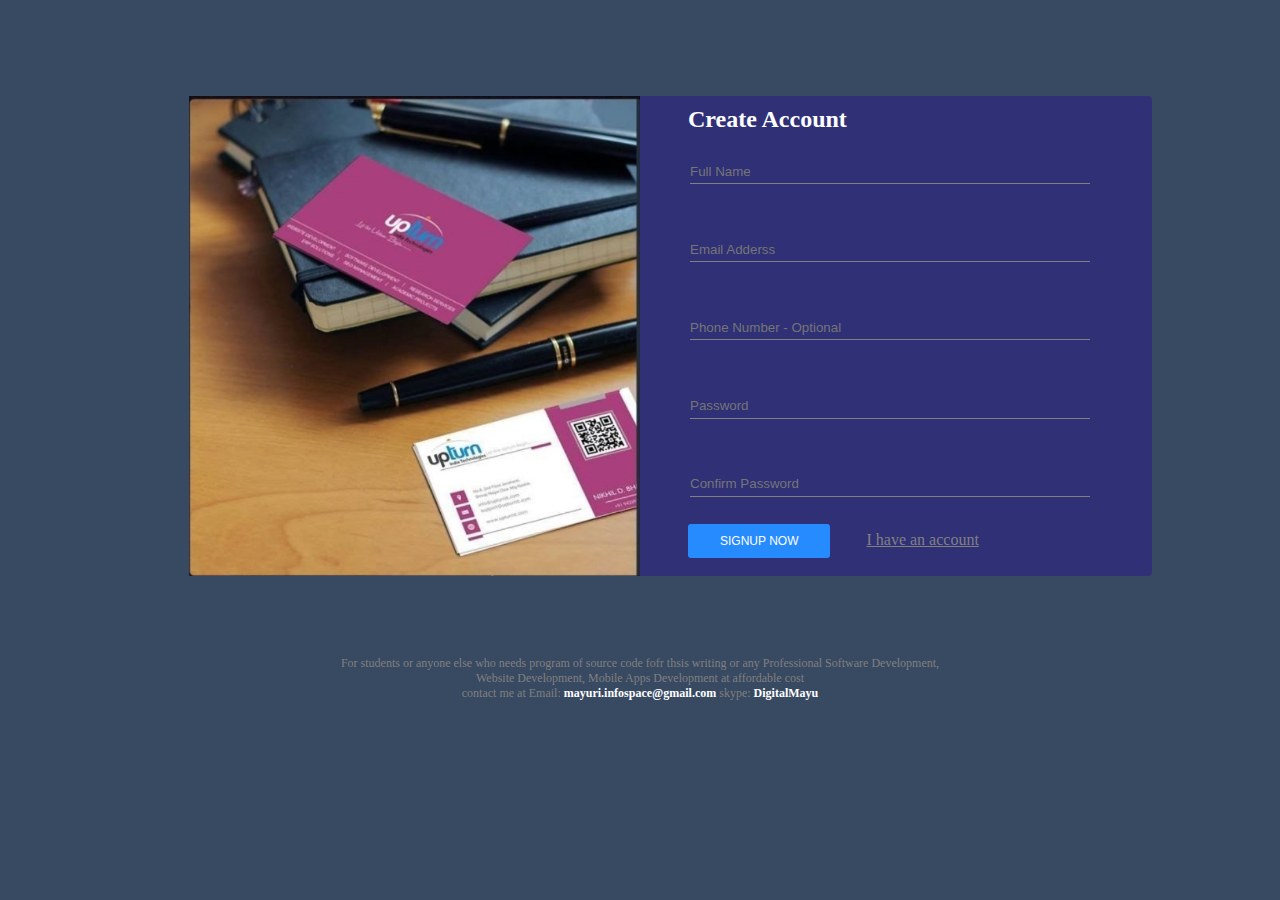
<file: Loginform/index.html>
<!DOCTYPE html>
<html lang="en">
<head>
    <meta charset="UTF-8">
    <meta http-equiv="X-UA-Compatible" content="IE=edge">
    <meta name="viewport" content="width=device-width, initial-scale=1.0">
    <title>Document</title>
    <link rel="stylesheet" href="style.css">
</head>
<body>
    <div class="fullbody">
    <div class="maincontent">
        <!-- Image -->
        <div class="img">
             <img src="Loginpage.jpg" alt="This is an image">
        </div>
        <!-- Login form -->
        <div class="loginpage">
          <form action="" method="get">
            <div class="heading">
            <h2 class="heading">Create Account</h2>
            </div>
            <div class="form">
                <input type="text" name="Full Name" id="Fullname" placeholder="Full Name">
            </div>
            <div class="form">
                <input type="email" name="Email" id="email" placeholder="Email Adderss">
            </div>
            <div class="form">
                <input type="text" name="Phone No" id="phoneno" placeholder="Phone Number - Optional">
            </div>
            <div class="form">
                <input type="password" name="password" id="password" placeholder="Password">
            </div>
            <div class="form">
                <input type="password" name="confirmpassword" id="confirmpassword" placeholder="Confirm Password">
            </div>
            <div class="signupbtn">
                <button id="signupbtn">SIGNUP NOW</button>
                <a class="link" href="http://"> I have an account</a>
            </div>
          </form>
        </div>
    </div>
      <!-- Footer info related to website -->
    <div class="footer">
        <p class="details">
            For students or anyone else who needs program of source code fofr thsis writing or any Professional Software Development, <br> Website Development, Mobile Apps Development at affordable cost <br>contact me at Email: <b class="bold">mayuri.infospace@gmail.com</b> skype: <b class="bold">DigitalMayu</b> 
        </p>
    </div>
  </div>
</body>
</html>
</file>
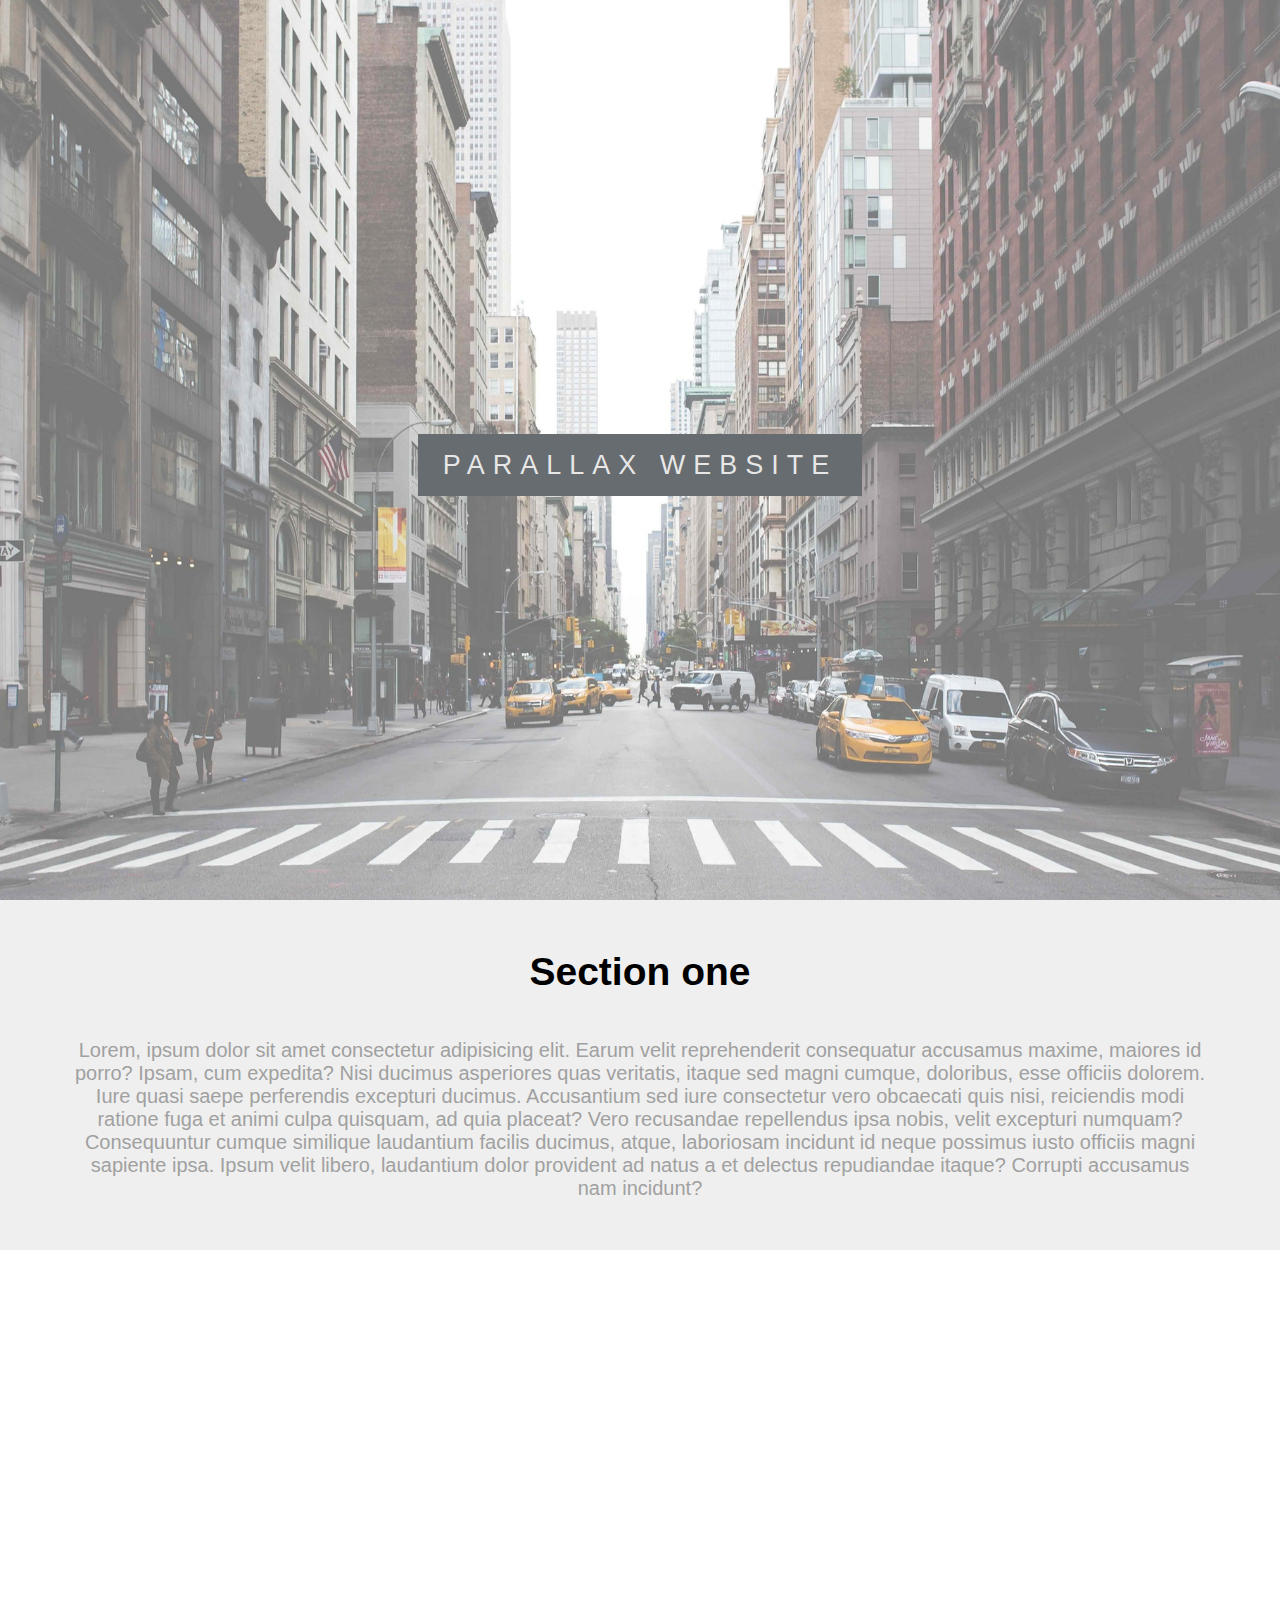
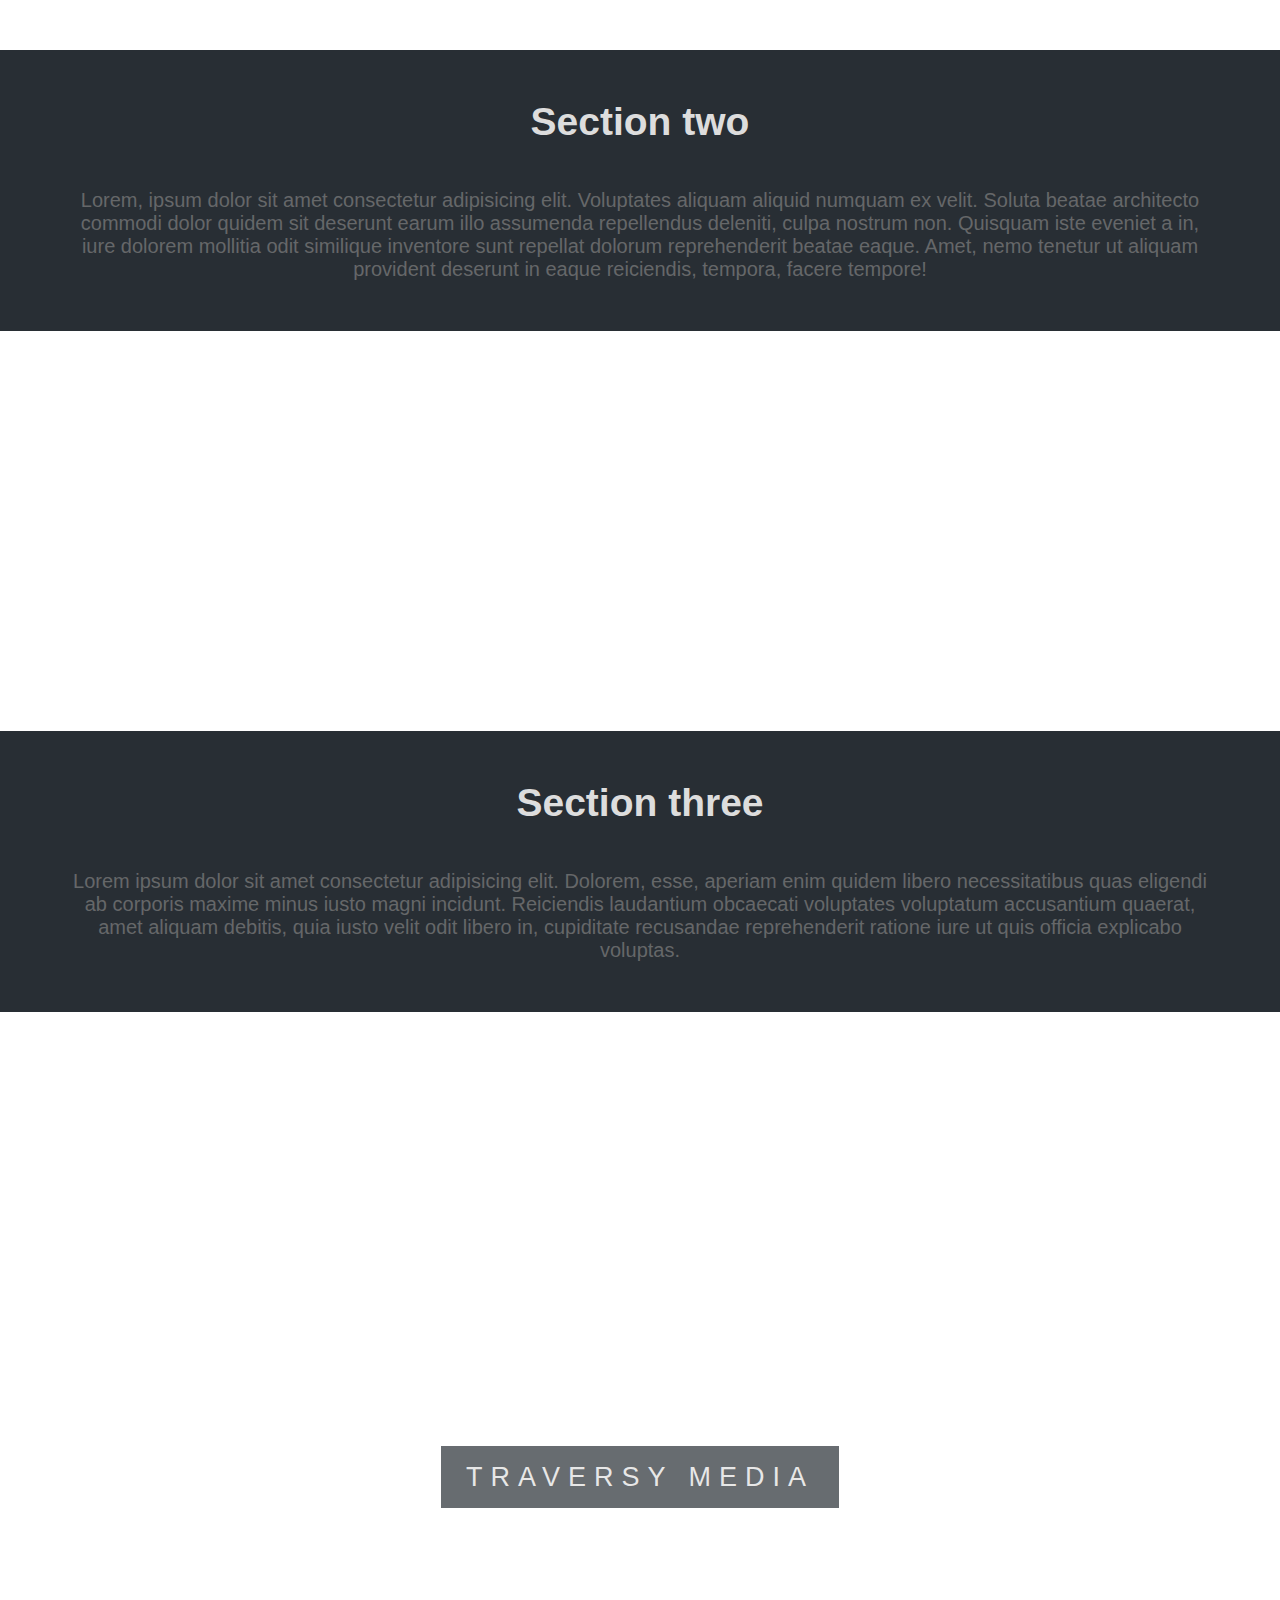
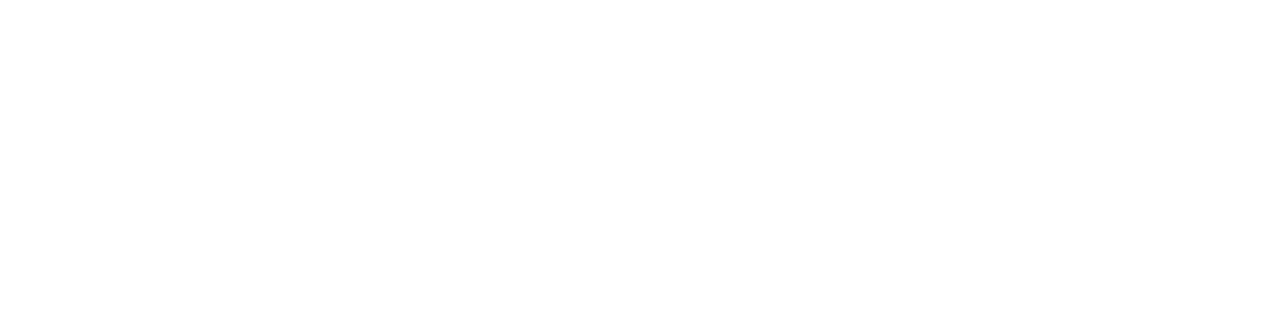
<file: Parallax Website/index.html>
<!DOCTYPE html>
<html lang="en">
  <head>
    <meta charset="UTF-8" />
    <meta http-equiv="X-UA-Compatible" content="IE=edge" />
    <meta name="viewport" content="width=device-width, initial-scale=1.0" />
    <title>Document</title>
    <link rel="stylesheet" href="style.css" />
  </head>
  <body>
    <div class="img1">
      <div class="pimg">
        <span class="text1">PARALLAX WEBSITE</span>
      </div>
    </div>

    <section class="section section1">
      <h2>Section one</h2>
      <p>
        Lorem, ipsum dolor sit amet consectetur adipisicing elit. Earum velit
        reprehenderit consequatur accusamus maxime, maiores id porro? Ipsam, cum
        expedita? Nisi ducimus asperiores quas veritatis, itaque sed magni
        cumque, doloribus, esse officiis dolorem. Iure quasi saepe perferendis
        excepturi ducimus. Accusantium sed iure consectetur vero obcaecati quis
        nisi, reiciendis modi ratione fuga et animi culpa quisquam, ad quia
        placeat? Vero recusandae repellendus ipsa nobis, velit excepturi
        numquam? Consequuntur cumque similique laudantium facilis ducimus,
        atque, laboriosam incidunt id neque possimus iusto officiis magni
        sapiente ipsa. Ipsum velit libero, laudantium dolor provident ad natus a
        et delectus repudiandae itaque? Corrupti accusamus nam incidunt?
      </p>
    </section>

    <div class="img2">
      <div class="pimg">
        <span class="text2">IMAGE TOO TEXT</span>
      </div>
    </div>
    <section class="section section2">
      <h2>Section two</h2>
      <p>
        Lorem, ipsum dolor sit amet consectetur adipisicing elit. Voluptates
        aliquam aliquid numquam ex velit. Soluta beatae architecto commodi dolor
        quidem sit deserunt earum illo assumenda repellendus deleniti, culpa
        nostrum non. Quisquam iste eveniet a in, iure dolorem mollitia odit
        similique inventore sunt repellat dolorum reprehenderit beatae eaque.
        Amet, nemo tenetur ut aliquam provident deserunt in eaque reiciendis,
        tempora, facere tempore!
      </p>
    </section>
    <div class="img3">
      <div class="pimg">
        <span class="text3">IMAGE THREE TEXT</span>
      </div>
    </div>
    <section class="section section3">
      <h2>Section three</h2>
      <p>
        Lorem ipsum dolor sit amet consectetur adipisicing elit. Dolorem, esse,
        aperiam enim quidem libero necessitatibus quas eligendi ab corporis
        maxime minus iusto magni incidunt. Reiciendis laudantium obcaecati
        voluptates voluptatum accusantium quaerat, amet aliquam debitis, quia
        iusto velit odit libero in, cupiditate recusandae reprehenderit ratione
        iure ut quis officia explicabo voluptas.
      </p>
    </section>
    <div class="img1">
      <div class="pimg">
        <span class="text4">TRAVERSY MEDIA</span>
      </div>
    </div>
  </body>
</html>
</file>
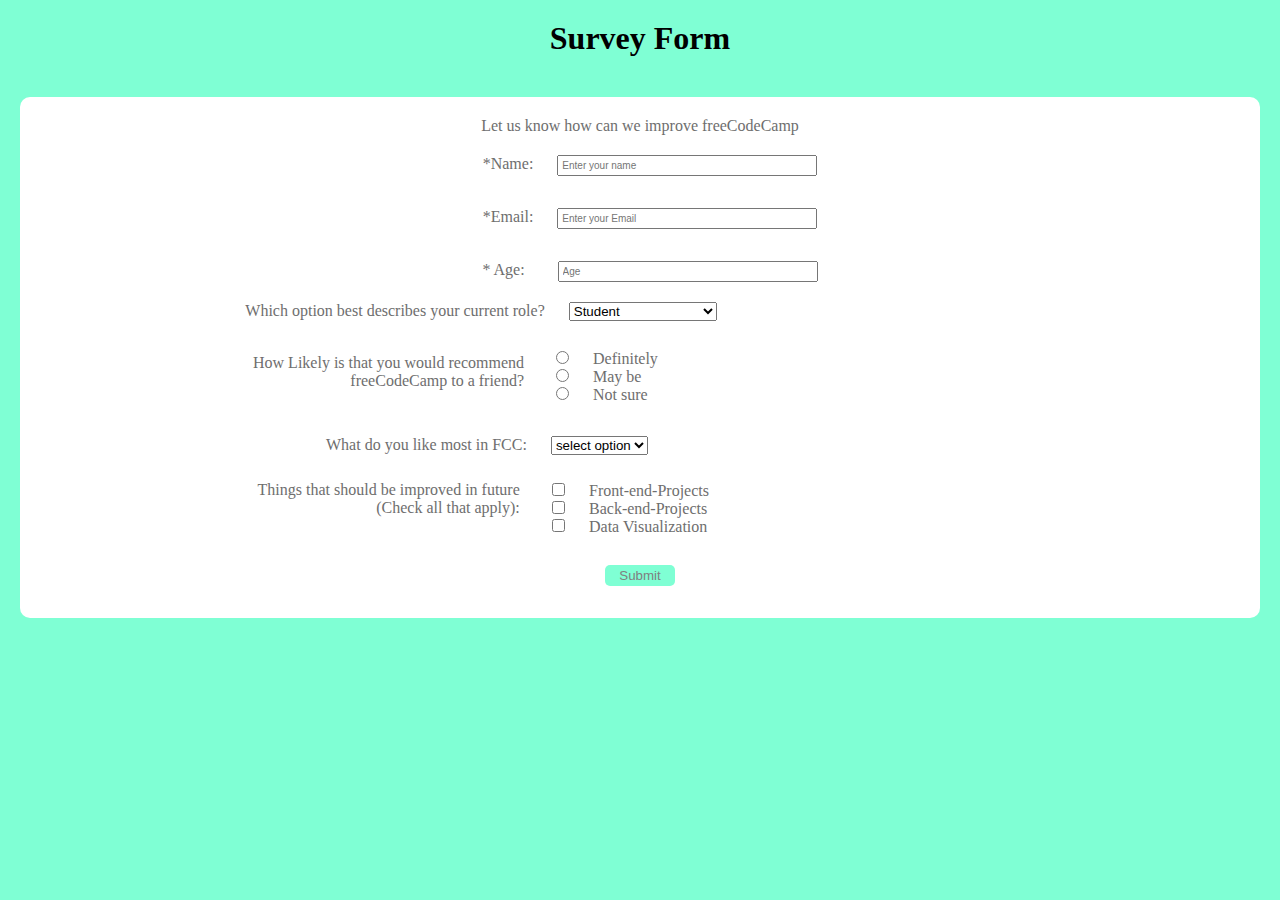
<file: Surveyform/index.html>
<!DOCTYPE html>
<html lang="en">
<head>
    <meta charset="UTF-8">
    <meta http-equiv="X-UA-Compatible" content="IE=edge">
    <meta name="viewport" content="width=device-width, initial-scale=1.0">
    <title>Creating survey form</title>
    <link rel="stylesheet" href="style.css">
</head>
<body>
    <!-- heading -->
    <h1 class="mainheading">Survey Form</h1>
    
    <div class="surveyform">
 
       <form action="" method="get">
        <!-- personal details -->
        <div class="title">
            <p>Let us know how can we improve freeCodeCamp</p>
                <div class="title2"> 
                <div class="pd">
                <label for="Name:"> *Name: </label> 
                 <input type="text" name="Name" id="name" placeholder="Enter your name" required>
                </div>
                 <br>
                 <div class="pd">
                <label for="Email">*Email:</label>
                 <input type="email" name="email" id="email" placeholder="Enter your Email" required>
                </div> 
                 <br>
                 <div class="pd" >
                 <label id="age" for="Age">* Age:  </label>
                <input type="number" name="age" id="age" placeholder="Age" required>
                </div>
            </div>
        </div>
        <!-- current role -->
        <div class="currentrole">
              <label> Which option best describes your current role?</label>
                <select name="currentrole" id="currentrole">
                    <option value="Student">Student</option>
                    <option value="Working professional">Working Professional</option>
                    <option value="Teacher">Teacher</option>
                </select>
         </div>
         <!-- radio button -->
        <div class="radiobutton">
            
            <legend class="question" for="radiobutton">How Likely is that you would recommend<br> freeCodeCamp to a friend?</legend>
            
                
           <div class="radiodiv">   
              <input class="radio" type="radio" name="recommend" id=" Definitely" value="Definitely">
              <label  class="radio" for="Definitely">Definitely</label>
                <br>
                 
                <input class="radio" type="radio" name="recommend" id="Maybe" value="Maybe">
                <label class="radio" for="Maybe">May be</label>
                 <br>
        
                <input class="radio" type="radio" name="recommend" id="Not sure" value="Not sure">
                <label class="radio" for="Not sure">Not sure</label>
           </div>
    
        </div>
        <!-- select option  -->
        <div class="mostlike">
            <label>What do you like most in FCC:</label>
                <select name="mostlike" id=",mostlike">
                    <option value="selectoption">select option</option>
                </select>   
        </div>
        <!-- checkbox -->
         <div class="checkbox">
             <p class="tick">Things that should be improved in future<br> (Check all that apply):</p>
            <div id="checkbox" > 
             <div>
                <input type="checkbox" name="frontendproject" id="frontend" value="frontend">
                <label for="frontend">Front-end-Projects</label>
             </div>
             <div>
                <input type="checkbox" name="backendproject" id="backend" value="backend">
                <label for="backend">Back-end-Projects</label>
             </div>
             <div>
                <input type="checkbox" name="datavisualization" id=" Data" value=" Data">
                <label for=" Data">Data Visualization</label>
             </div>
         </div>
         <div class="submitbutton">
             <button class="submit" type="submit">Submit</button>
         </div>
        </div>
      </form>
    </div>

</body>
</html>
</file>
<file: Loginform/style.css>
* {
  margin: 0;
  padding: 0;
}
.maincontent {
  display: grid;
  max-height: 41rem;
}
.img {
  display: flex;
  width: 40vw;
  height: 30rem;
  position: relative;
  left: 11.8rem;
  top: 6rem;
}
.loginpage {
  background-color: rgb(48, 48, 119);
  display: flex;
  width: 40vw;
  height: 30rem;
  position: relative;
  left: 40rem;
  bottom: 24rem;
  border-top-right-radius: 4px;
  border-bottom-right-radius: 4px;
}
.heading {
  padding-left: 1.5rem;
  padding-top: 5px;
  color: white;
}
.form {
  padding: 1.7rem;
  padding-left: 50px;
  padding-top: 26px;
}
input {
  width: 25rem;
  border-style: none;
  height: 1.5rem;
  background-color: transparent;
  border-bottom: 1px solid gray;
  color: gray;
}
input :placeholder-shown {
  color: gray;
}
#signupbtn {
  border-style: none;
  padding: 10px 2rem;
  border-radius: 3px;
  background-color: rgb(38, 139, 255);
  margin-left: 3rem;
  margin-right: 2rem;
  color: white;
  font-size: 12px;
}
.link {
  color: gray;
}
.footer {
  text-align: center;
  font-size: 12px;
  color: gray;
  margin-bottom: 36px;
}
.bold {
  color: white;
}
body {
  background-color: rgba(6, 27, 59, 0.801);
}
</file>
<file: Parallax Website/style.css>
* {
  margin: 0;
  padding: 0;
}
.img1 {
  background-image: url("image1.jpg");
  min-height: 100%;
  height: 100vh;
  width: 100vw;
}
.img2 {
  background-image: url("image2.jpg");
  min-height: 400px;
}
.img3 {
  background-image: url("image3.jpg");
  min-height: 400px;
}
.img1,
.img2,
.img3 {
  position: relative;
  background-repeat: no-repeat;
  background-size: cover;
  background-attachment: fixed;
  opacity: 0.7;
}

.section {
  text-align: center;
  padding: 50px 70px;
  font-family: "Lato", sans-serif;
}
.section1 {
  background-color: #efefef;
}

h2 {
  margin-bottom: 45px;
  font-size: 39px;
}
p {
  font-size: 20px;
  color: gray;
  opacity: 0.7;
}
.section.section3 {
  background-color: #282e34;
  color: #ddd;
}
.section.section2 {
  background-color: #282e34;
  color: #ddd;
}
.pimg {
  display: table;
  position: absolute;
  top: 50%;
  text-align: center;
  width: 100%;
  font-size: 27px;
  font-family: "Lato", sans-serif;
  letter-spacing: 8px;
}
.text1 {
  background-color: #282e34;
  color: #ddd;
  padding: 16px 25px;
}
.text4 {
  background-color: #282e34;
  color: #ddd;
  padding: 16px 25px;
}
.text2 {
  color: white;
}
.text3 {
  color: white;
}
</file>
<file: Surveyform/style.css>
@import url("https://fonts.googleapis.com/css2?family=Open+Sans:wght@300&display=swap");

* {
  margin: 0;
  padding: 0;
}
body {
  background-color: aquamarine;
}
.mainheading {
  display: flex;
  justify-content: center;
  padding: 20px;
}
.surveyform {
  border-radius: 10px;
  padding: 20px;
  margin: 20px;
  background-color: #ffffff;
  min-height: 481px;
  color: rgb(110, 110, 110);
}
.title {
  text-align: center;
}
.currentrole {
  text-align: center;
}
.raduobutton {
  display: grid;
}
.pd {
  margin: 7px;
}
label {
  padding: 20px;
}
input[type="number"] {
  margin-left: 9px;
}
.title2 {
  margin: 20px;
}
input:placeholder-shown {
  padding: 3px;
  font-size: x-small;
  width: 250px;
}
.currentrole {
  position: relative;
  right: 13.2vw;
  margin: 20px;
}
.radio {
  position: relative;
  left: 50%;
}
.question {
  position: relative;
  left: 16%;
  width: fit-content;
  text-align: right;
  padding-left: 21px;
  top: 13px;
}

.radiobutton {
  padding-bottom: 10px;
  height: 65px;
}
.radiodiv {
  width: fit-content;
  text-align: center;
  display: inline;
  position: relative;
  bottom: 41%;
  right: 7%;
}
.mostlike {
  position: relative;
  left: 20.5%;
  padding: 20px;
}
.tick {
  text-align: right;
  width: fit-content;
  position: relative;
  left: 17vw;
  top: 6px;
}
#checkbox {
  width: fit-content;
  position: relative;
  left: 40vw;
  bottom: 32%;
}
.checkbox {
  height: 90px;
}
.submitbutton {
  text-align: center;
}
.submit {
  padding: 3px;
  padding-left: 14px;
  padding-right: 14px;
  border-style: none;
  border-radius: 5px;
  background-color: aquamarine;
  color: gray;
}
.submit:hover {
  cursor: pointer;
  background-color: rgb(6, 247, 166);
  color: rgb(116, 115, 115);
  border: 1px solid rgb(2, 136, 91);
}
</file>
